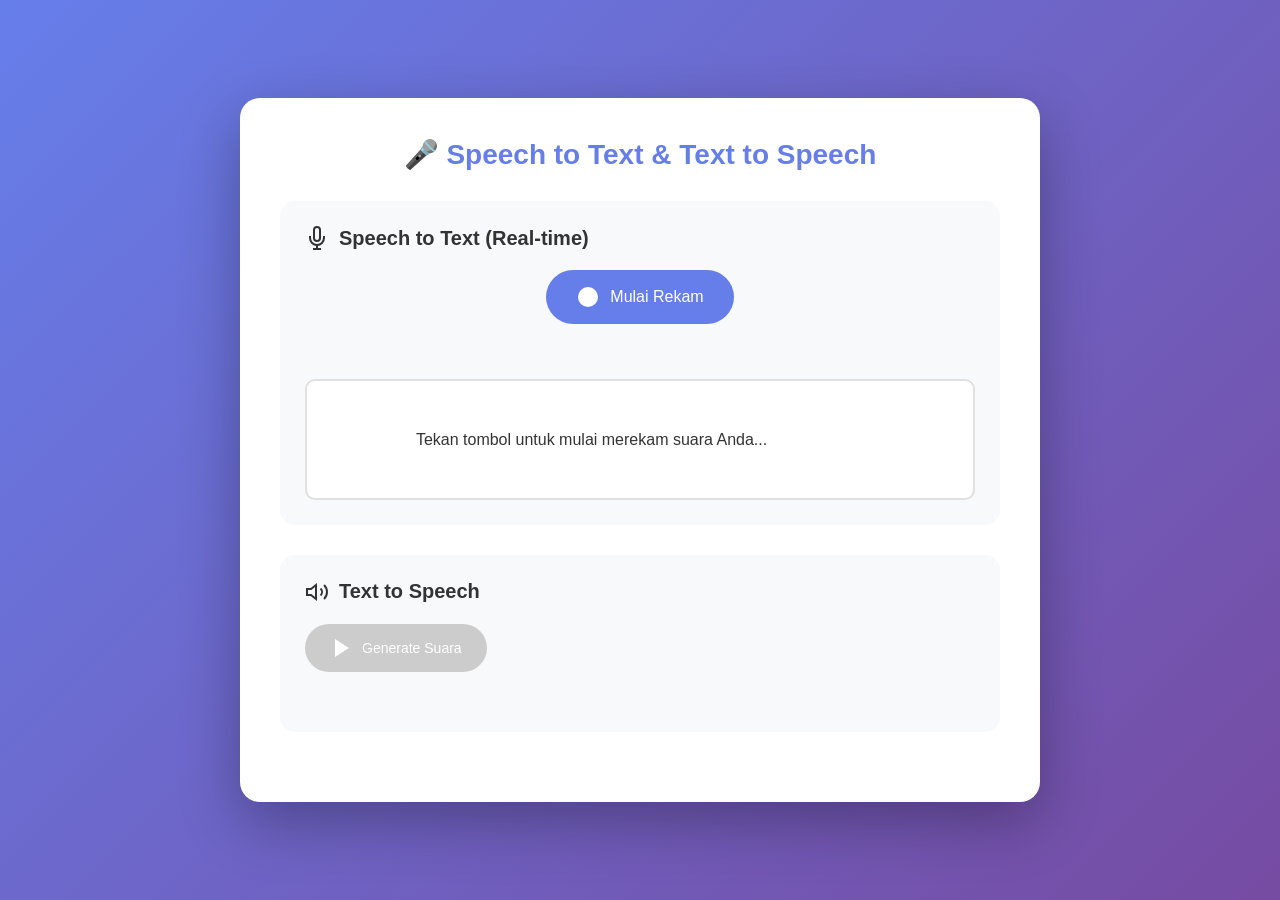
<file: apps/speech_demo/templates/index.html>
<!DOCTYPE html>
<html lang="id">
<head>
    <meta charset="UTF-8">
    <meta name="viewport" content="width=device-width, initial-scale=1.0">
    <title>Speech to Text & Text to Speech - Prototype</title>
    <style>
        * {
            margin: 0;
            padding: 0;
            box-sizing: border-box;
        }

        body {
            font-family: 'Segoe UI', Tahoma, Geneva, Verdana, sans-serif;
            background: linear-gradient(135deg, #667eea 0%, #764ba2 100%);
            min-height: 100vh;
            display: flex;
            justify-content: center;
            align-items: center;
            padding: 20px;
        }

        .container {
            background: white;
            border-radius: 20px;
            padding: 40px;
            max-width: 800px;
            width: 100%;
            box-shadow: 0 20px 60px rgba(0, 0, 0, 0.3);
        }

        h1 {
            color: #667eea;
            text-align: center;
            margin-bottom: 30px;
            font-size: 28px;
        }

        .section {
            margin-bottom: 30px;
            padding: 25px;
            background: #f8f9fa;
            border-radius: 15px;
        }

        .section h2 {
            color: #333;
            margin-bottom: 20px;
            font-size: 20px;
            display: flex;
            align-items: center;
            gap: 10px;
        }

        .record-button {
            background: #667eea;
            color: white;
            border: none;
            padding: 15px 30px;
            border-radius: 50px;
            font-size: 16px;
            cursor: pointer;
            transition: all 0.3s;
            display: flex;
            align-items: center;
            gap: 10px;
            margin: 0 auto;
        }

        .record-button:hover {
            background: #5568d3;
            transform: translateY(-2px);
            box-shadow: 0 5px 15px rgba(102, 126, 234, 0.4);
        }

        .record-button:disabled {
            background: #ccc;
            cursor: not-allowed;
            transform: none;
        }

        .record-button.recording {
            background: #e74c3c;
            animation: pulse 1.5s infinite;
        }

        @keyframes pulse {
            0%, 100% { opacity: 1; }
            50% { opacity: 0.7; }
        }

        .transcription-box {
            background: white;
            border: 2px solid #e0e0e0;
            border-radius: 10px;
            padding: 20px;
            min-height: 120px;
            max-height: 300px;
            overflow-y: auto;
            margin-top: 20px;
            font-size: 16px;
            line-height: 1.6;
            color: #333;
            position: relative;
        }

        .transcription-box.active {
            border-color: #667eea;
            animation: borderPulse 2s infinite;
        }

        @keyframes borderPulse {
            0%, 100% { border-color: #667eea; }
            50% { border-color: #764ba2; }
        }

        .transcription-box.streaming {
            border-color: #27ae60;
        }

        .transcription-text {
            white-space: pre-wrap;
            word-wrap: break-word;
        }

        .streaming-indicator {
            display: none;
            position: absolute;
            top: 10px;
            right: 10px;
            background: #27ae60;
            color: white;
            padding: 5px 12px;
            border-radius: 20px;
            font-size: 12px;
            font-weight: bold;
            animation: blink 1s infinite;
        }

        .streaming-indicator.active {
            display: block;
        }

        @keyframes blink {
            0%, 50%, 100% { opacity: 1; }
            25%, 75% { opacity: 0.5; }
        }

        .interim-text {
            color: #888;
            font-style: italic;
        }

        .final-text {
            color: #333;
        }

        .tts-button {
            background: #764ba2;
            color: white;
            border: none;
            padding: 12px 25px;
            border-radius: 50px;
            font-size: 14px;
            cursor: pointer;
            transition: all 0.3s;
            margin-top: 15px;
            display: flex;
            align-items: center;
            gap: 8px;
        }

        .tts-button:hover {
            background: #653a8a;
            transform: translateY(-2px);
            box-shadow: 0 5px 15px rgba(118, 75, 162, 0.4);
        }

        .tts-button:disabled {
            background: #ccc;
            cursor: not-allowed;
            transform: none;
        }

        .status {
            text-align: center;
            margin-top: 15px;
            font-size: 14px;
            color: #666;
            min-height: 20px;
        }

        .status.success {
            color: #27ae60;
        }

        .status.error {
            color: #e74c3c;
        }

        .status.processing {
            color: #667eea;
        }

        .icon {
            width: 24px;
            height: 24px;
        }

        audio {
            width: 100%;
            margin-top: 15px;
        }

        .loader {
            border: 3px solid #f3f3f3;
            border-top: 3px solid #667eea;
            border-radius: 50%;
            width: 20px;
            height: 20px;
            animation: spin 1s linear infinite;
            display: inline-block;
            margin-left: 10px;
        }

        @keyframes spin {
            0% { transform: rotate(0deg); }
            100% { transform: rotate(360deg); }
        }

        .audio-visualizer {
            width: 100%;
            height: 60px;
            background: #f0f0f0;
            border-radius: 10px;
            margin-top: 15px;
            display: none;
            align-items: center;
            justify-content: center;
            gap: 3px;
            padding: 10px;
        }

        .audio-visualizer.active {
            display: flex;
        }

        .visualizer-bar {
            width: 4px;
            background: linear-gradient(to top, #667eea, #764ba2);
            border-radius: 2px;
            transition: height 0.1s ease;
        }
    </style>
</head>
<body>
    <div class="container">
        <h1>🎤 Speech to Text & Text to Speech</h1>
        
        <!-- Speech to Text Section -->
        <div class="section">
            <h2>
                <svg class="icon" viewBox="0 0 24 24" fill="none" stroke="currentColor" stroke-width="2">
                    <path d="M12 1a3 3 0 0 0-3 3v8a3 3 0 0 0 6 0V4a3 3 0 0 0-3-3z"/>
                    <path d="M19 10v2a7 7 0 0 1-14 0v-2"/>
                    <line x1="12" y1="19" x2="12" y2="23"/>
                    <line x1="8" y1="23" x2="16" y2="23"/>
                </svg>
                Speech to Text (Real-time)
            </h2>
            <button id="recordButton" class="record-button">
                <svg class="icon" viewBox="0 0 24 24" fill="currentColor">
                    <circle cx="12" cy="12" r="10"/>
                </svg>
                <span id="recordButtonText">Mulai Rekam</span>
            </button>
            
            <!-- Audio Visualizer -->
            <div id="audioVisualizer" class="audio-visualizer">
                <div class="visualizer-bar" style="height: 10px;"></div>
                <div class="visualizer-bar" style="height: 20px;"></div>
                <div class="visualizer-bar" style="height: 15px;"></div>
                <div class="visualizer-bar" style="height: 30px;"></div>
                <div class="visualizer-bar" style="height: 25px;"></div>
                <div class="visualizer-bar" style="height: 35px;"></div>
                <div class="visualizer-bar" style="height: 20px;"></div>
                <div class="visualizer-bar" style="height: 30px;"></div>
                <div class="visualizer-bar" style="height: 15px;"></div>
                <div class="visualizer-bar" style="height: 25px;"></div>
                <div class="visualizer-bar" style="height: 20px;"></div>
                <div class="visualizer-bar" style="height: 10px;"></div>
            </div>
            
            <div class="status" id="sttStatus"></div>
            
            <div id="transcriptionBox" class="transcription-box">
                <span class="streaming-indicator" id="streamingIndicator">● LIVE</span>
                <div class="transcription-text" id="transcriptionText">
                    Tekan tombol untuk mulai merekam suara Anda...
                </div>
            </div>
        </div>

        <!-- Text to Speech Section -->
        <div class="section">
            <h2>
                <svg class="icon" viewBox="0 0 24 24" fill="none" stroke="currentColor" stroke-width="2">
                    <polygon points="11 5 6 9 2 9 2 15 6 15 11 19 11 5"/>
                    <path d="M19.07 4.93a10 10 0 0 1 0 14.14"/>
                    <path d="M15.54 8.46a5 5 0 0 1 0 7.07"/>
                </svg>
                Text to Speech
            </h2>
            <button id="ttsButton" class="tts-button" disabled>
                <svg class="icon" viewBox="0 0 24 24" fill="currentColor">
                    <polygon points="5 3 19 12 5 21 5 3"/>
                </svg>
                <span id="ttsButtonText">Generate Suara</span>
            </button>
            <div class="status" id="ttsStatus"></div>
            <audio id="audioPlayer" controls style="display: none;"></audio>
        </div>
    </div>

    <script>
        let mediaRecorder;
        let audioChunks = [];
        let isRecording = false;
        let currentTranscription = "";
        let recognition;
        let audioContext;
        let analyser;
        let visualizerInterval;

        const recordButton = document.getElementById('recordButton');
        const recordButtonText = document.getElementById('recordButtonText');
        const transcriptionBox = document.getElementById('transcriptionBox');
        const transcriptionText = document.getElementById('transcriptionText');
        const streamingIndicator = document.getElementById('streamingIndicator');
        const sttStatus = document.getElementById('sttStatus');
        const ttsButton = document.getElementById('ttsButton');
        const ttsButtonText = document.getElementById('ttsButtonText');
        const ttsStatus = document.getElementById('ttsStatus');
        const audioPlayer = document.getElementById('audioPlayer');
        const audioVisualizer = document.getElementById('audioVisualizer');

        // Inisialisasi Web Speech API untuk real-time transcription
        function initSpeechRecognition() {
            const SpeechRecognition = window.SpeechRecognition || window.webkitSpeechRecognition;
            
            if (!SpeechRecognition) {
                console.warn('Web Speech API tidak didukung, menggunakan mode batch');
                return null;
            }

            recognition = new SpeechRecognition();
            recognition.continuous = true;
            recognition.interimResults = true;
            recognition.lang = 'id-ID'; // Bahasa Indonesia

            let finalTranscript = '';
            let interimTranscript = '';

            recognition.onstart = () => {
                console.log('Speech recognition started');
                streamingIndicator.classList.add('active');
                transcriptionBox.classList.add('streaming');
            };

            recognition.onresult = (event) => {
                interimTranscript = '';
                
                for (let i = event.resultIndex; i < event.results.length; i++) {
                    const transcript = event.results[i][0].transcript;
                    
                    if (event.results[i].isFinal) {
                        finalTranscript += transcript + ' ';
                    } else {
                        interimTranscript += transcript;
                    }
                }

                // Update tampilan dengan interim dan final transcript
                currentTranscription = finalTranscript;
                transcriptionText.innerHTML =
                    `<span class="final-text">${finalTranscript}</span>` +
                    `<span class="interim-text">${interimTranscript}</span>`;
                
                // Auto-scroll ke bawah
                transcriptionBox.scrollTop = transcriptionBox.scrollHeight;
            };

            recognition.onerror = (event) => {
                console.error('Speech recognition error:', event.error);
                if (event.error !== 'no-speech') {
                    sttStatus.textContent = `Error: ${event.error}`;
                    sttStatus.className = 'status error';
                }
            };

            recognition.onend = () => {
                console.log('Speech recognition ended');
                streamingIndicator.classList.remove('active');
                transcriptionBox.classList.remove('streaming');
                
                if (isRecording) {
                    // Restart jika masih recording
                    try {
                        recognition.start();
                    } catch (e) {
                        console.log('Recognition restart failed:', e);
                    }
                }
            };

            return recognition;
        }

        // Inisialisasi audio recording untuk fallback
        async function initRecording() {
            try {
                const stream = await navigator.mediaDevices.getUserMedia({ audio: true });
                
                // Setup audio visualizer
                audioContext = new (window.AudioContext || window.webkitAudioContext)();
                analyser = audioContext.createAnalyser();
                const source = audioContext.createMediaStreamSource(stream);
                source.connect(analyser);
                analyser.fftSize = 256;
                
                mediaRecorder = new MediaRecorder(stream);

                mediaRecorder.ondataavailable = (event) => {
                    audioChunks.push(event.data);
                };

                mediaRecorder.onstop = async () => {
                    const audioBlob = new Blob(audioChunks, { type: mediaRecorder.mimeType });
                    audioChunks = [];
                    
                    // Jika Web Speech API tidak tersedia, gunakan server transcription
                    if (!recognition) {
                        await transcribeAudio(audioBlob);
                    }
                };

                return true;
            } catch (error) {
                console.error('Error accessing microphone:', error);
                sttStatus.textContent = 'Error: Tidak dapat mengakses microphone';
                sttStatus.className = 'status error';
                return false;
            }
        }

        // Audio visualizer
        function startVisualizer() {
            const bars = audioVisualizer.querySelectorAll('.visualizer-bar');
            const bufferLength = analyser.frequencyBinCount;
            const dataArray = new Uint8Array(bufferLength);

            function updateBars() {
                analyser.getByteFrequencyData(dataArray);
                
                bars.forEach((bar, index) => {
                    const value = dataArray[index * 8] || 0;
                    const height = (value / 255) * 40 + 5;
                    bar.style.height = height + 'px';
                });
            }

            visualizerInterval = setInterval(updateBars, 50);
            audioVisualizer.classList.add('active');
        }

        function stopVisualizer() {
            if (visualizerInterval) {
                clearInterval(visualizerInterval);
                visualizerInterval = null;
            }
            audioVisualizer.classList.remove('active');
        }

        // Toggle recording
        recordButton.addEventListener('click', async () => {
            if (!isRecording) {
                // Mulai rekam
                if (!mediaRecorder) {
                    const success = await initRecording();
                    if (!success) return;
                }

                // Inisialisasi speech recognition jika belum
                if (!recognition) {
                    recognition = initSpeechRecognition();
                }

                audioChunks = [];
                currentTranscription = '';
                transcriptionText.innerHTML = '<span class="interim-text">Mendengarkan...</span>';
                
                mediaRecorder.start();
                
                // Start real-time transcription jika tersedia
                if (recognition) {
                    try {
                        recognition.start();
                    } catch (e) {
                        console.log('Recognition already started or error:', e);
                    }
                }
                
                startVisualizer();
                isRecording = true;
                
                recordButton.classList.add('recording');
                recordButtonText.textContent = 'Stop Rekam';
                transcriptionBox.classList.add('active');
                sttStatus.textContent = '🎙 Merekam dan mendengarkan...';
                sttStatus.className = 'status processing';
                ttsButton.disabled = false;
                
            } else {
                // Stop rekam
                mediaRecorder.stop();
                
                if (recognition) {
                    recognition.stop();
                }
                
                stopVisualizer();
                isRecording = false;
                
                recordButton.classList.remove('recording');
                recordButtonText.textContent = 'Mulai Rekam';
                transcriptionBox.classList.remove('active');
                streamingIndicator.classList.remove('active');
                
                if (currentTranscription) {
                    sttStatus.textContent = '✓ Transcription selesai!';
                    sttStatus.className = 'status success';
                } else {
                    sttStatus.textContent = 'Tidak ada suara terdeteksi';
                    sttStatus.className = 'status';
                }
            }
        });

        // Transcribe audio (fallback untuk browser tanpa Web Speech API)
        async function transcribeAudio(audioBlob) {
            try {
                transcriptionText.textContent = 'Memproses audio...';
                const formData = new FormData();
                formData.append('audio', audioBlob, 'recording.webm');

                const response = await fetch('/api/transcribe', {
                    method: 'POST',
                    body: formData
                });

                const data = await response.json();

                if (data.success) {
                    currentTranscription = data.transcription;
                    transcriptionText.innerHTML = <span class="final-text">${currentTranscription}</span>;
                    sttStatus.textContent = '✓ Transcription berhasil!';
                    sttStatus.className = 'status success';
                    ttsButton.disabled = false;
                } else {
                    throw new Error('Transcription failed');
                }

            } catch (error) {
                console.error('Error transcribing audio:', error);
                transcriptionText.textContent = 'Error: Gagal melakukan transcription';
                sttStatus.textContent = '✗ Error transcription';
                sttStatus.className = 'status error';
            }
        }

        // Text to Speech
        ttsButton.addEventListener('click', async () => {
            if (!currentTranscription) return;

            try {
                ttsButton.disabled = true;
                ttsButtonText.innerHTML = 'Generating... <div class="loader"></div>';
                ttsStatus.textContent = '⏳ Generating audio...';
                ttsStatus.className = 'status processing';

                const response = await fetch(`/api/synthesize?text=${encodeURIComponent(currentTranscription)}`, {
                    method: 'POST'
                });

                if (!response.ok) throw new Error('TTS failed');

                const audioBlob = await response.blob();
                const audioUrl = URL.createObjectURL(audioBlob);
                
                audioPlayer.src = audioUrl;
                audioPlayer.style.display = 'block';
                audioPlayer.play();

                ttsStatus.textContent = '✓ Audio berhasil di-generate!';
                ttsStatus.className = 'status success';

            } catch (error) {
                console.error('Error generating speech:', error);
                ttsStatus.textContent = '✗ Error generating audio';
                ttsStatus.className = 'status error';
            } finally {
                ttsButton.disabled = false;
                ttsButtonText.innerHTML = '<svg class="icon" viewBox="0 0 24 24" fill="currentColor"><polygon points="5 3 19 12 5 21 5 3"/></svg> Generate Suara';
            }
        });

        // Check browser support
        window.addEventListener('load', () => {
            const SpeechRecognition = window.SpeechRecognition || window.webkitSpeechRecognition;
            if (!SpeechRecognition) {
                sttStatus.textContent = 'ℹ Browser tidak mendukung real-time transcription. Menggunakan mode batch.';
                sttStatus.className = 'status';
            }
        });
    </script>
</body>
</html>
</file>
